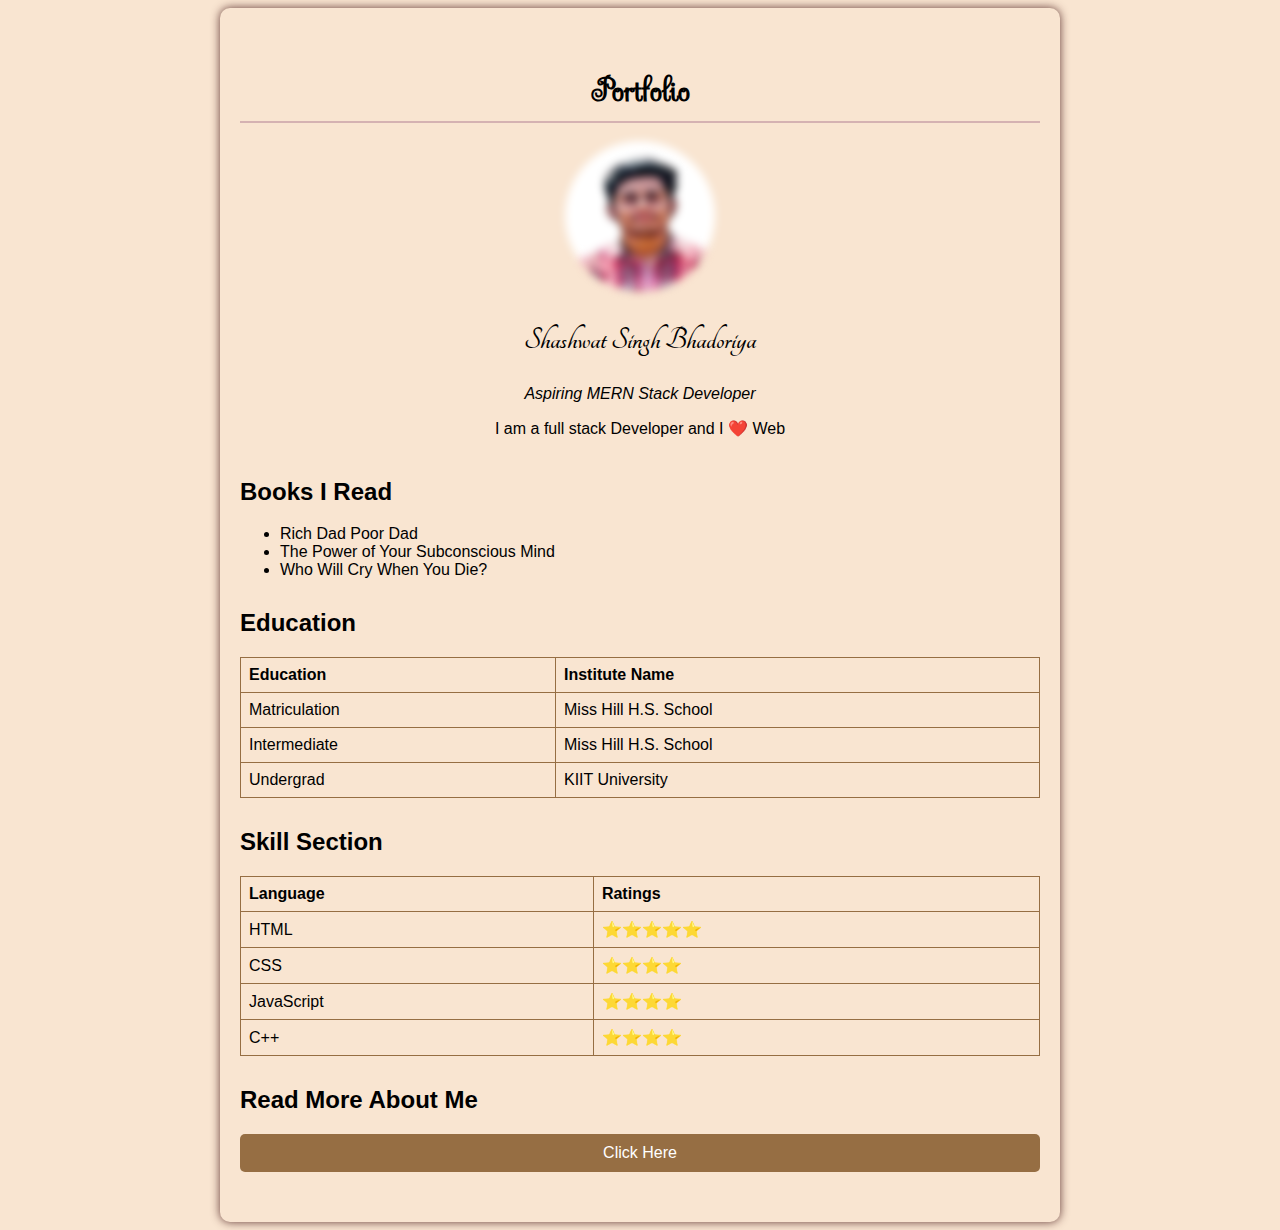
<file: index.html>
<!DOCTYPE html>
<html lang="en">
<head>
    <meta charset="UTF-8">
    <meta name="viewport" content="width=device-width, initial-scale=1.0">
    <title>Madhusudan's Portfolio</title>
    <link rel="stylesheet" href="./style.css">
	<link rel="icon" type="image/x-icon" href="/images/favicon-32x32.png">
</head>
<body>
    <div class="container">
        <header>
            <h1 class="heading">Portfolio</h1>
            <hr>
            <img src="./images/my-passport-photo-PhotoRoom.png-PhotoRoom.png" alt="Profile Image" class="profile-image">
            <h2 class="name">Shashwat Singh Bhadoriya</h2>
            <p><em>Aspiring MERN Stack Developer</em></p>
            <p class="desc">I am a full stack Developer and I ❤️ Web</p>
        </header>

        <div class="section">
            <h2>Books I Read</h2>
            <ul>
                <li>Rich Dad Poor Dad</li>
                <li>The Power of Your Subconscious Mind</li>
                <li>Who Will Cry When You Die?</li>
            </ul>
        </div>

        <div class="section">
            <h2>Education</h2>
            <table>
                <tr>
                    <th>Education</th>
                    <th>Institute Name</th>
                </tr>
                <tr>
                    <td>Matriculation</td>
                    <td>Miss Hill H.S. School</td>
                </tr>
                <tr>
                    <td>Intermediate</td>
                    <td>Miss Hill H.S. School</td>
                </tr>
                <tr>
                    <td>Undergrad</td>
                    <td>KIIT University</td>
                </tr>
            </table>
        </div>

        <div class="section">
            <h2>Skill Section</h2>
            <table>
                <tr>
                    <th>Language</th>
                    <th>Ratings</th>
                </tr>
                <tr>
                    <td>HTML</td>
                    <td>⭐⭐⭐⭐⭐</td>
                </tr>
                <tr>
                    <td>CSS</td>
                    <td>⭐⭐⭐⭐</td>
                </tr>
                <tr>
                    <td>JavaScript</td>
                    <td>⭐⭐⭐⭐</td>
                </tr>
                <tr>
                    <td>C++</td>
                    <td>⭐⭐⭐⭐</td>
                </tr>
            </table>
        </div>

        <div class="section">
            <h2>Read More About Me</h2>
            <a href="./about.html" class="page-link">Click Here</a>
        </div>
    </div>
</body>
</html>
</file>
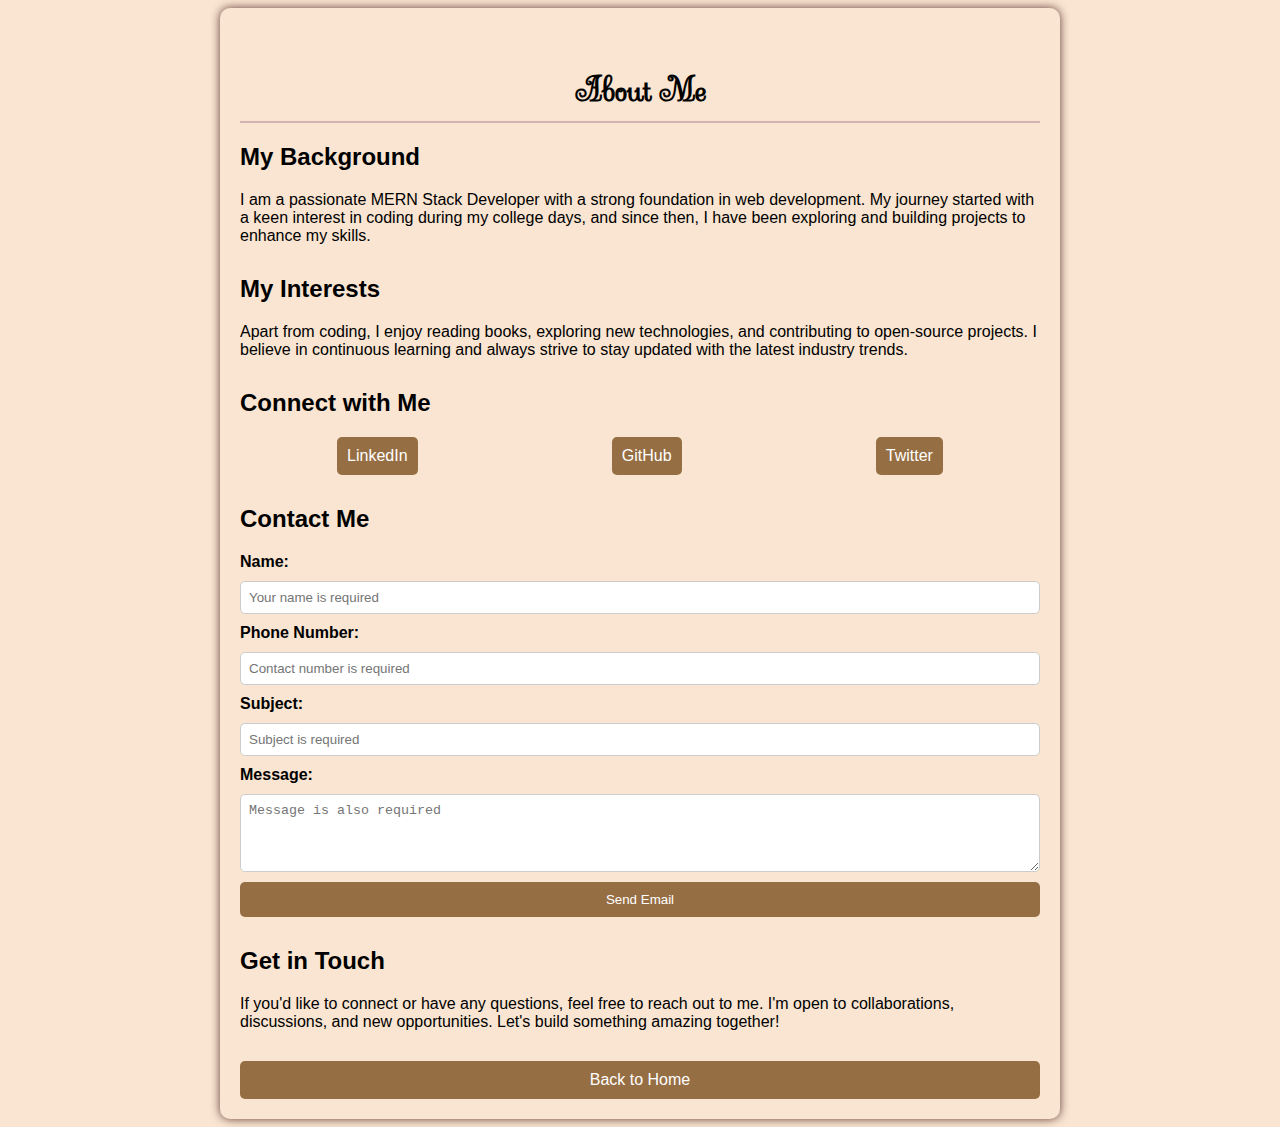
<file: about.html>
<!DOCTYPE html>
<html lang="en">
<head>
    <meta charset="UTF-8">
    <meta name="viewport" content="width=device-width, initial-scale=1.0">
    <title>About Me</title>
    <link rel="stylesheet" href="./style.css">
</head>
<body>
    <div class="container">
        <header>
            <h1 class="heading">About Me</h1>
            <hr>
        </header>

        <div class="section">
            <h2>My Background</h2>
            <p>
                I am a passionate MERN Stack Developer with a strong foundation in web development. 
                My journey started with a keen interest in coding during my college days, and since 
                then, I have been exploring and building projects to enhance my skills.
            </p>
        </div>

        <div class="section">
            <h2>My Interests</h2>
            <p>
                Apart from coding, I enjoy reading books, exploring new technologies, and contributing 
                to open-source projects. I believe in continuous learning and always strive to stay 
                updated with the latest industry trends.
            </p>
        </div>

        <div class="section">
            <h2>Connect with Me</h2>
            <div class="social-links">
                <a href="https://www.linkedin.com/in/shashwat-singh-bhadoriya-b714431b2/" target="_blank">LinkedIn</a>
                <a href="https://github.com/shashwat0704" target="_blank">GitHub</a>
                <a href="https://twitter.com/" target="_blank">Twitter</a>
                <!-- Add more social media links as needed -->
            </div>
        </div>

        <div class="section">
            <h2>Contact Me</h2>
            <form action="mailto:shashsinghbhadoriya@gmail.com?subject=Sent from Portfolio &message=I am contacting you from your portfolio's form" method="post" enctype="text/plain" class="contact-form">
                <label for="name">Name:</label>
                <input type="text" id="name" name="name" required placeholder="Your name is required">

                <label for="phone">Phone Number:</label>
                <input type="tel" id="phone" name="phone" required placeholder="Contact number is required">

                <label for="subject">Subject:</label>
                <input type="text" id="subject" name="subject" required placeholder="Subject is required">

                <label for="message">Message:</label>
                <textarea id="message" name="message" rows="4" required placeholder="Message is also required"></textarea>

                <button type="submit">Send Email</button>
            </form>
        </div>

        <div class="section">
            <h2>Get in Touch</h2>
            <p>
                If you'd like to connect or have any questions, feel free to reach out to me. I'm 
                open to collaborations, discussions, and new opportunities. Let's build something 
                amazing together!
            </p>
        </div>

        <a href="./index.html" class="page-link">Back to Home</a>
    </div>
</body>
</html>
</file>
<file: style.css>
@import url("https://fonts.googleapis.com/css2?family=Sevillana&family=Tangerine:wght@400;700&display=swap");

body {
    background-color: rgb(249, 229, 209);
    font-family: "Arial", sans-serif; /* Fallback font */
}

.container {
    max-width: 800px;
    margin: 0 auto;
    padding: 20px;
    box-shadow: 0 0 10px rgba(62, 15, 15, 0.8);
    border-radius: 10px;
}

header {
    text-align: center;
}

hr {
  border: 1px solid rgb(213, 178, 178);
}

.heading {
    font-family: "Sevillana", cursive;
    font-size: 2em;
    margin-bottom: 5px;
}

.profile-image {
  border-radius: 50%;
  margin-top: 10px;
  width: 150px; 
  height: 150px; 
  filter: blur(4px); /* Initial blur amount */
  transition: filter 0.2s ease; /* Smooth transition effect */
}

.profile-image:hover {
  filter: blur(0); /* Remove blur on hover */
}

.name {
    font-family: "Tangerine", cursive;
    font-weight: 800;
    font-style: normal;
    font-size: 2.0em;
}

.desc{
  margin-bottom: 40px;
}

.section {
    margin-bottom: 30px;
}

table {
    width: 100%;
    border-collapse: collapse;
    margin-top: 10px;
}

th, td {
    border: 1px solid rgb(150, 110, 67);
    padding: 8px;
    text-align: left;
}

.social-links {
    display: flex;
    justify-content: space-around;
    margin-top: 10px;
}

.social-links a {
    display: block;
    padding: 10px;
    background-color: rgb(150, 110, 67);
    color: white;
    text-decoration: none;
    border-radius: 5px;
    transition: background-color 0.3s ease;
}

.social-links a:hover {
    background-color: rgb(130, 90, 47);
}

.contact-form {
    display: grid;
    gap: 10px;
}

label {
    font-weight: bold;
}

input,
textarea {
    width: 100%;
    padding: 8px;
    box-sizing: border-box;
    border: 1px solid #ccc;
    border-radius: 5px;
}

button {
    padding: 10px;
    background-color: rgb(150, 110, 67);
    color: white;
    border: none;
    border-radius: 5px;
    cursor: pointer;
}

button:hover {
    background-color: rgb(130, 90, 47);
}

.page-link {
    display: block;
    text-align: center;
    padding: 10px;
    background-color: rgb(150, 110, 67);
    color: white;
    text-decoration: none;
    border-radius: 5px;
    margin-top: 10px;
}

.page-link:hover {
    background-color: rgb(130, 90, 47);
}
</file>
